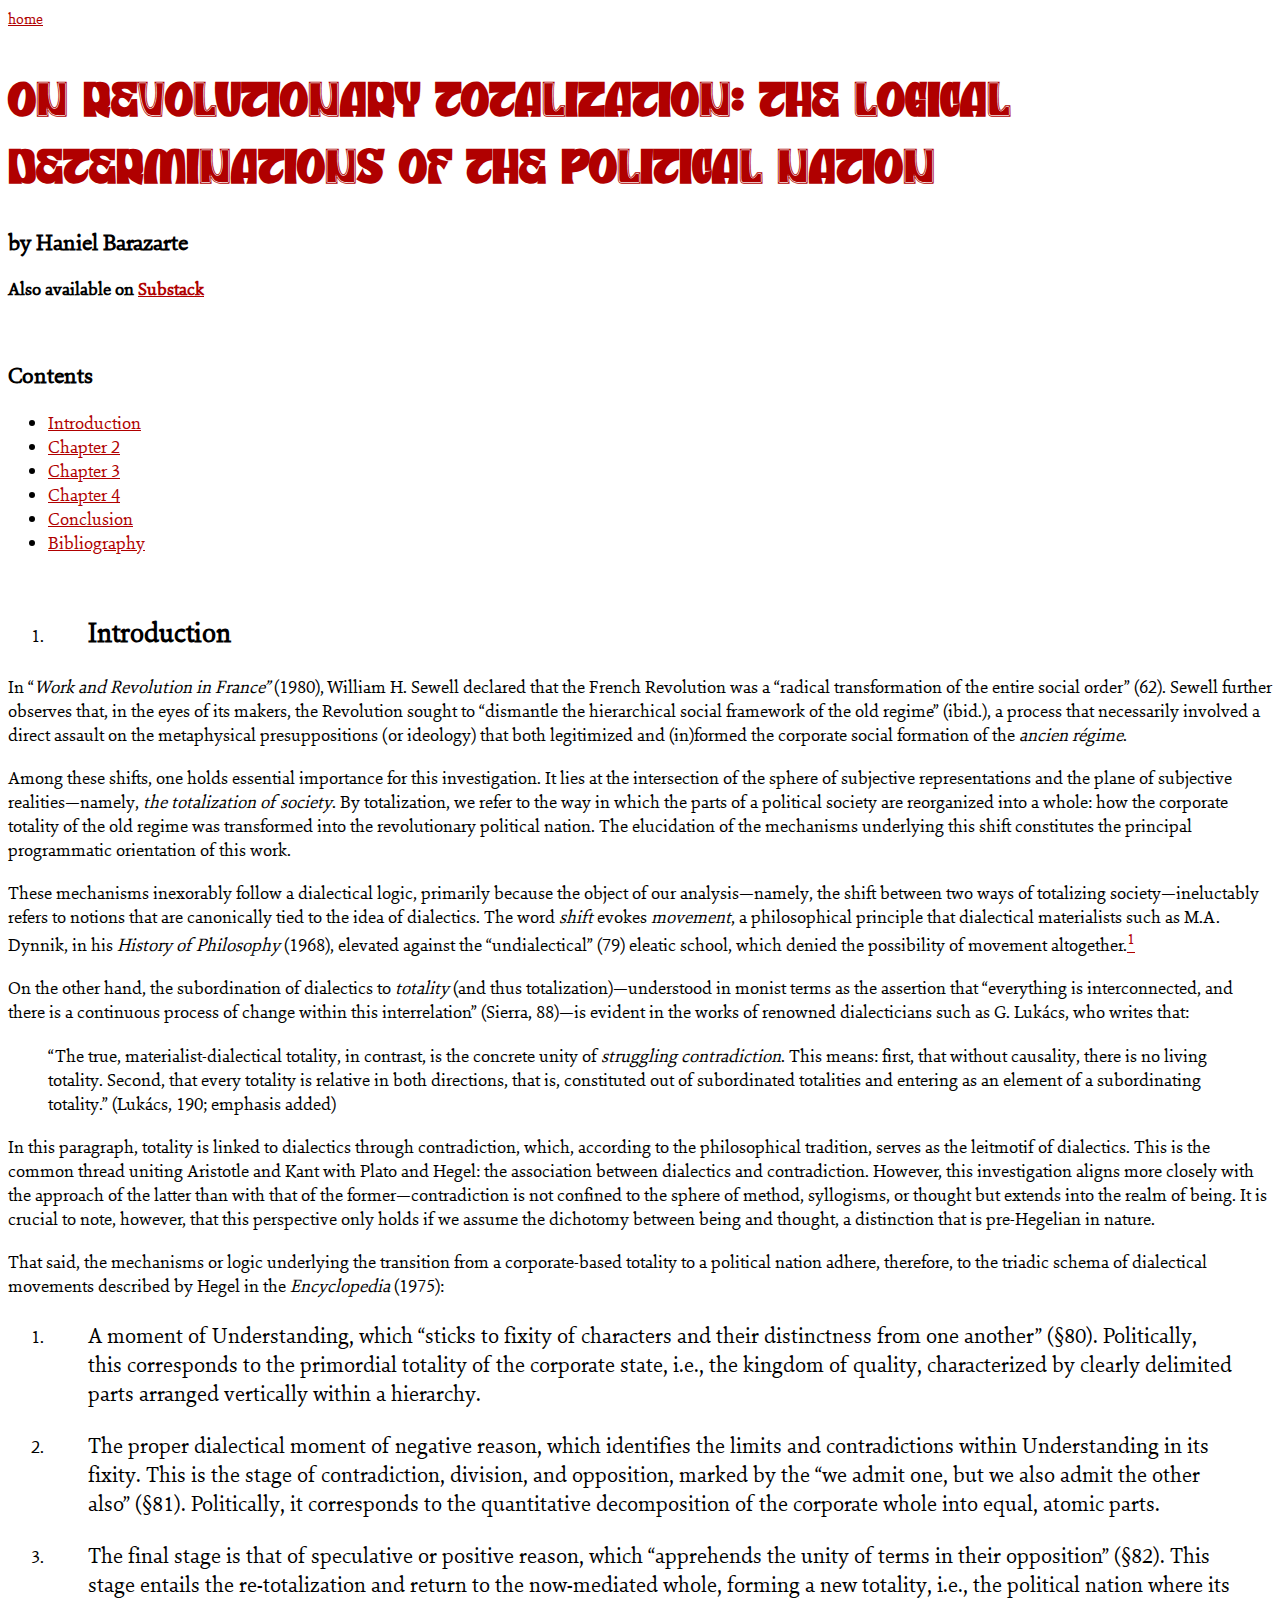
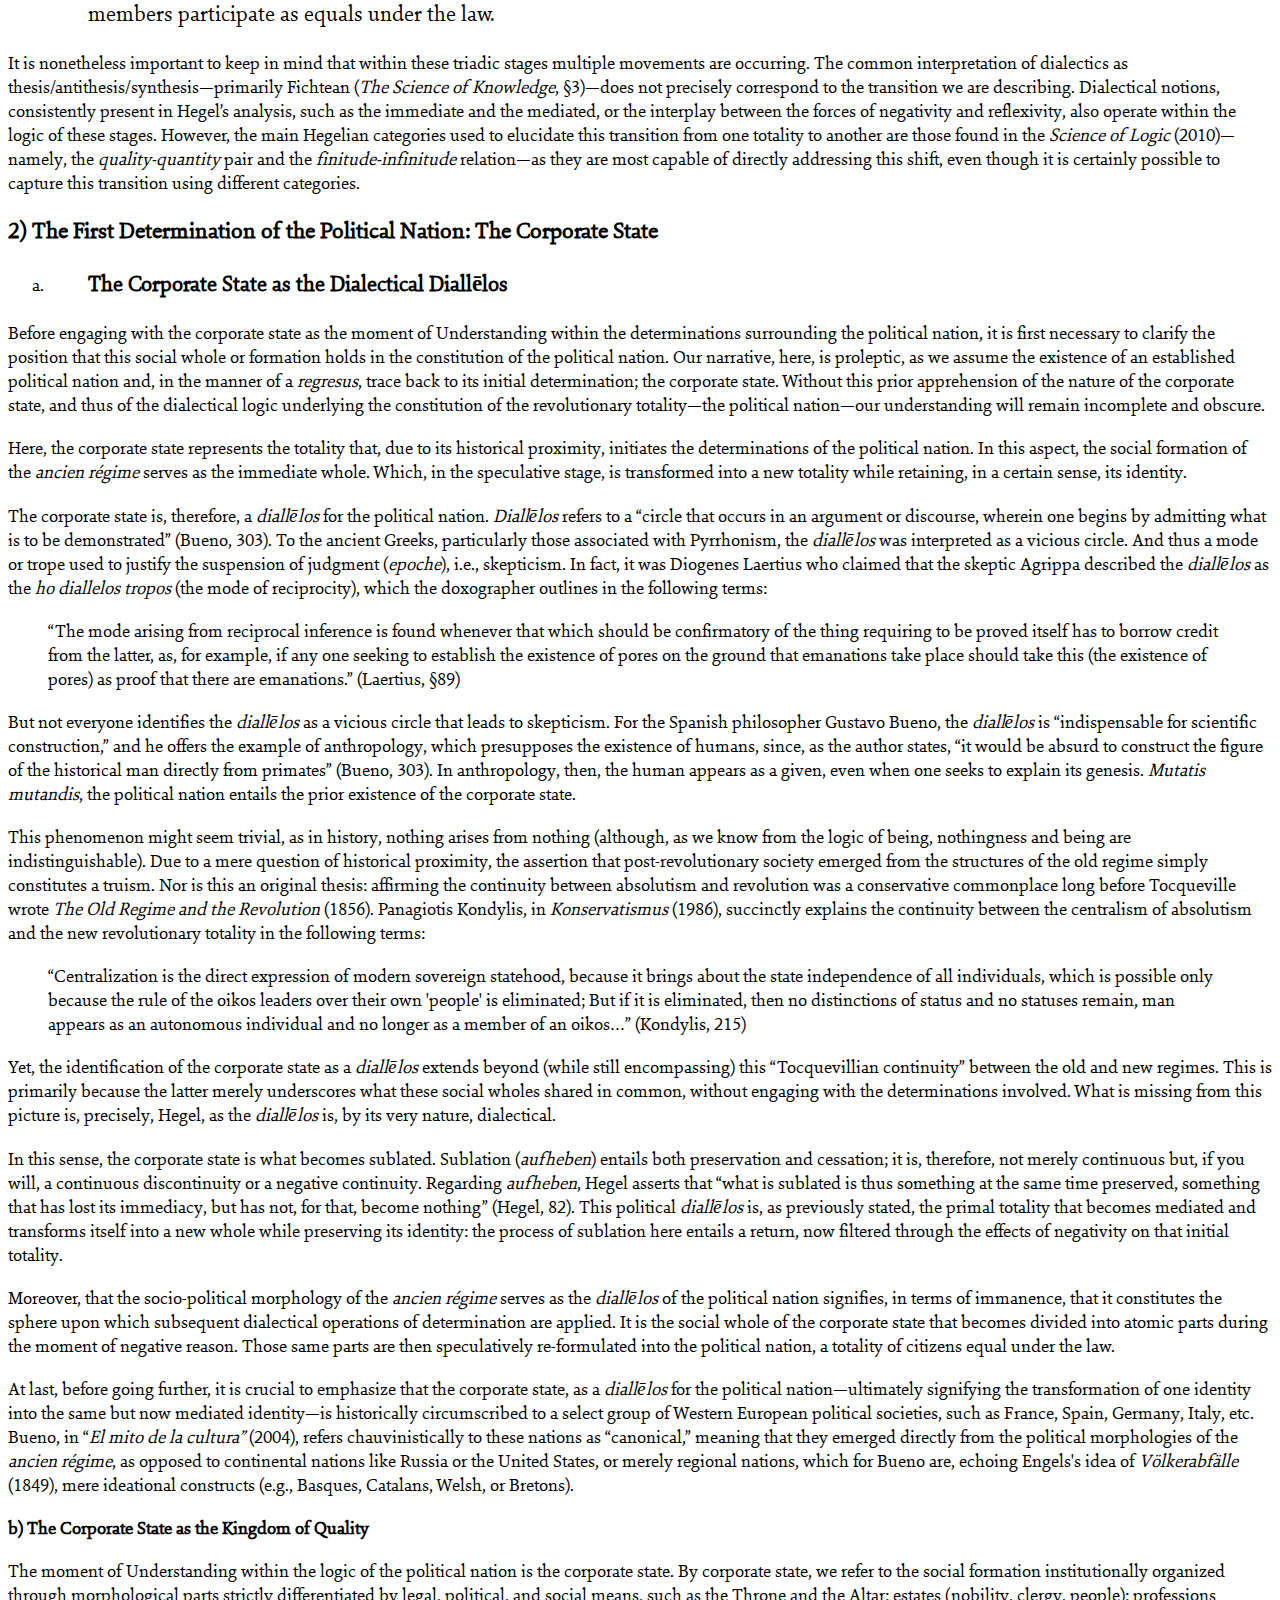
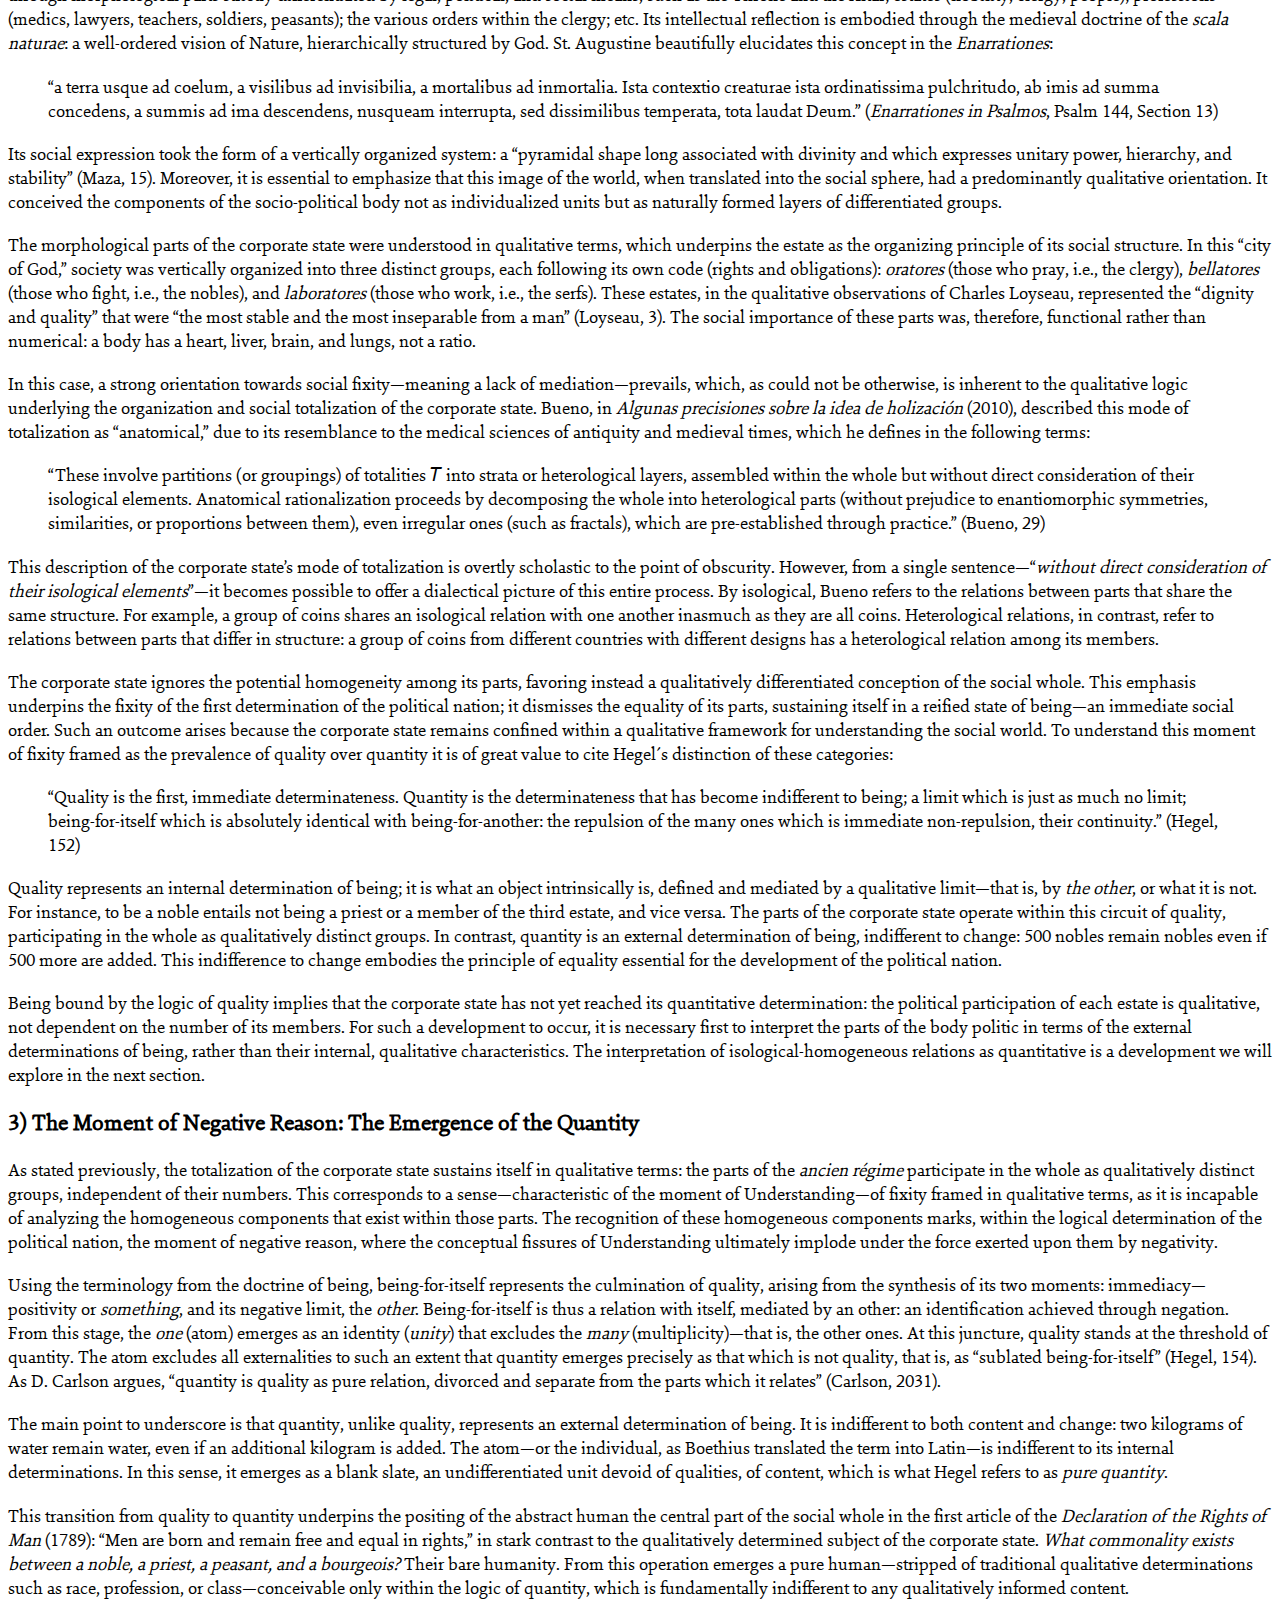
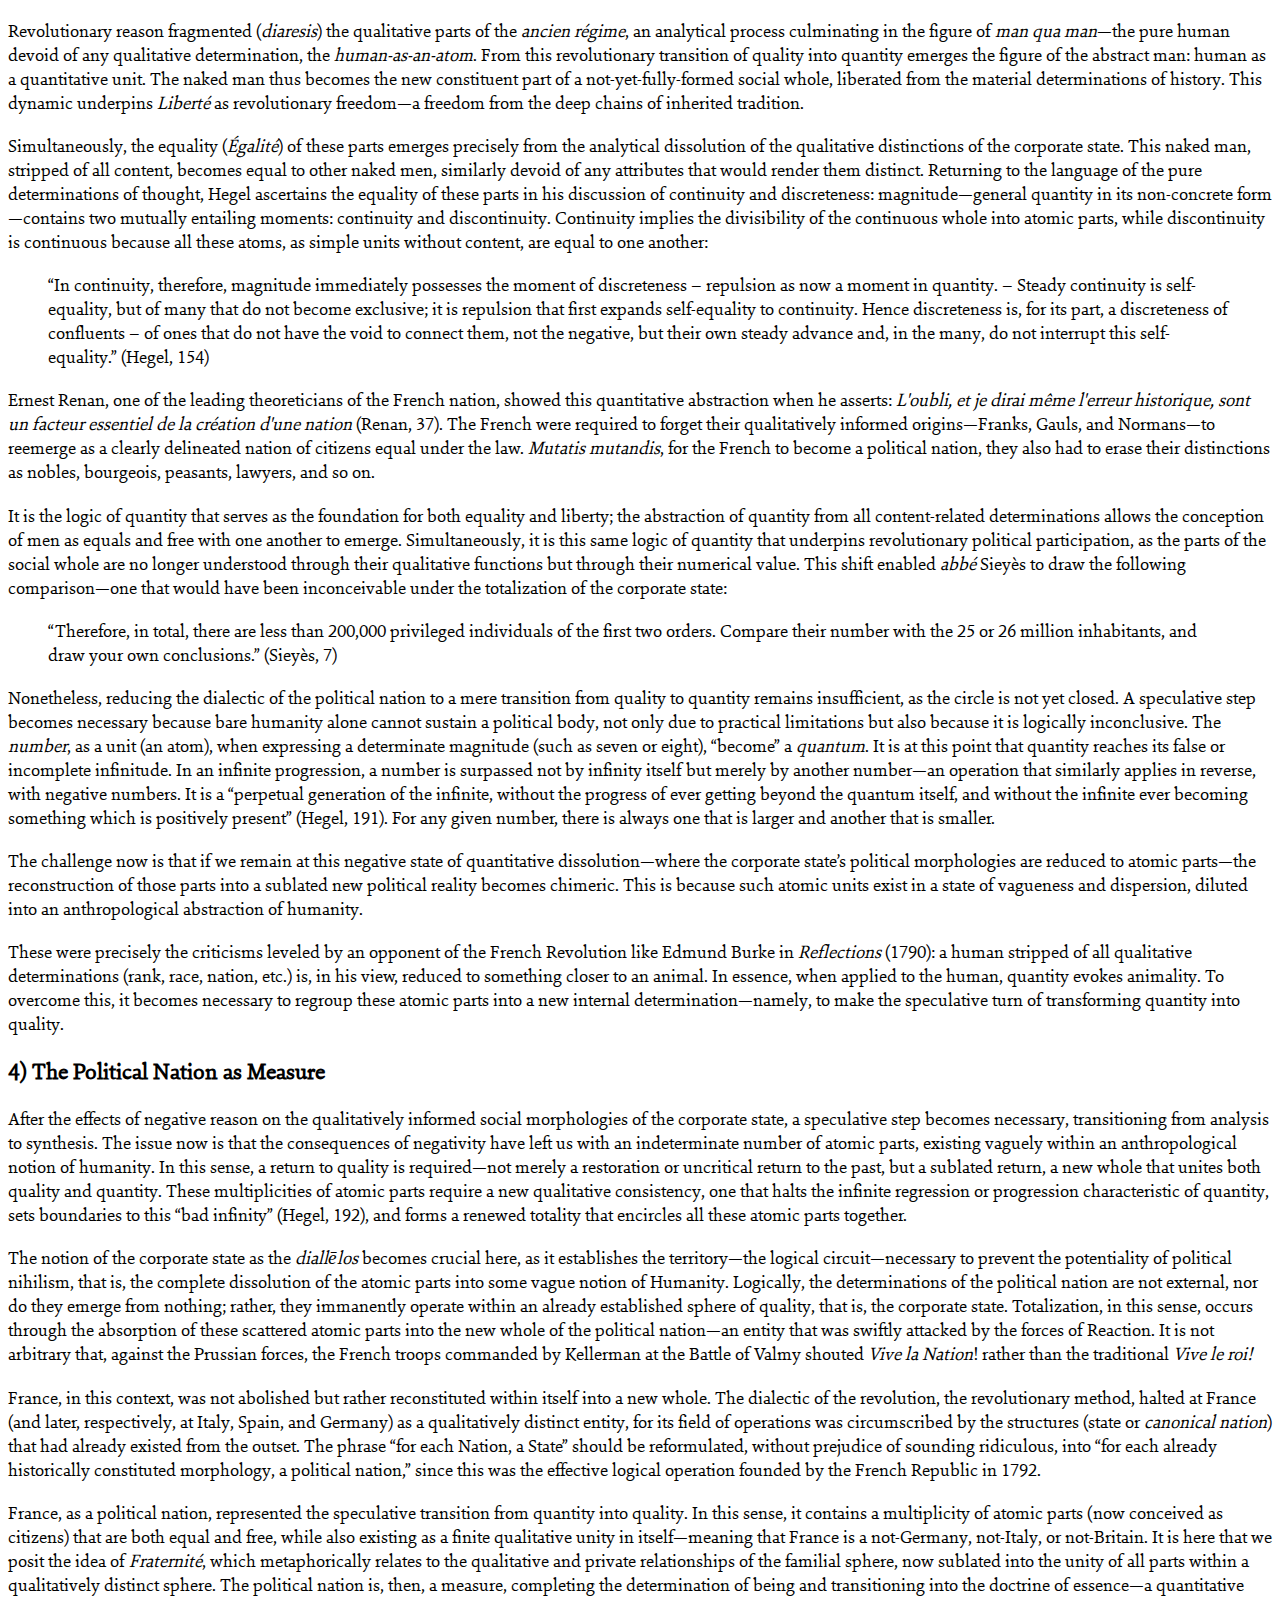
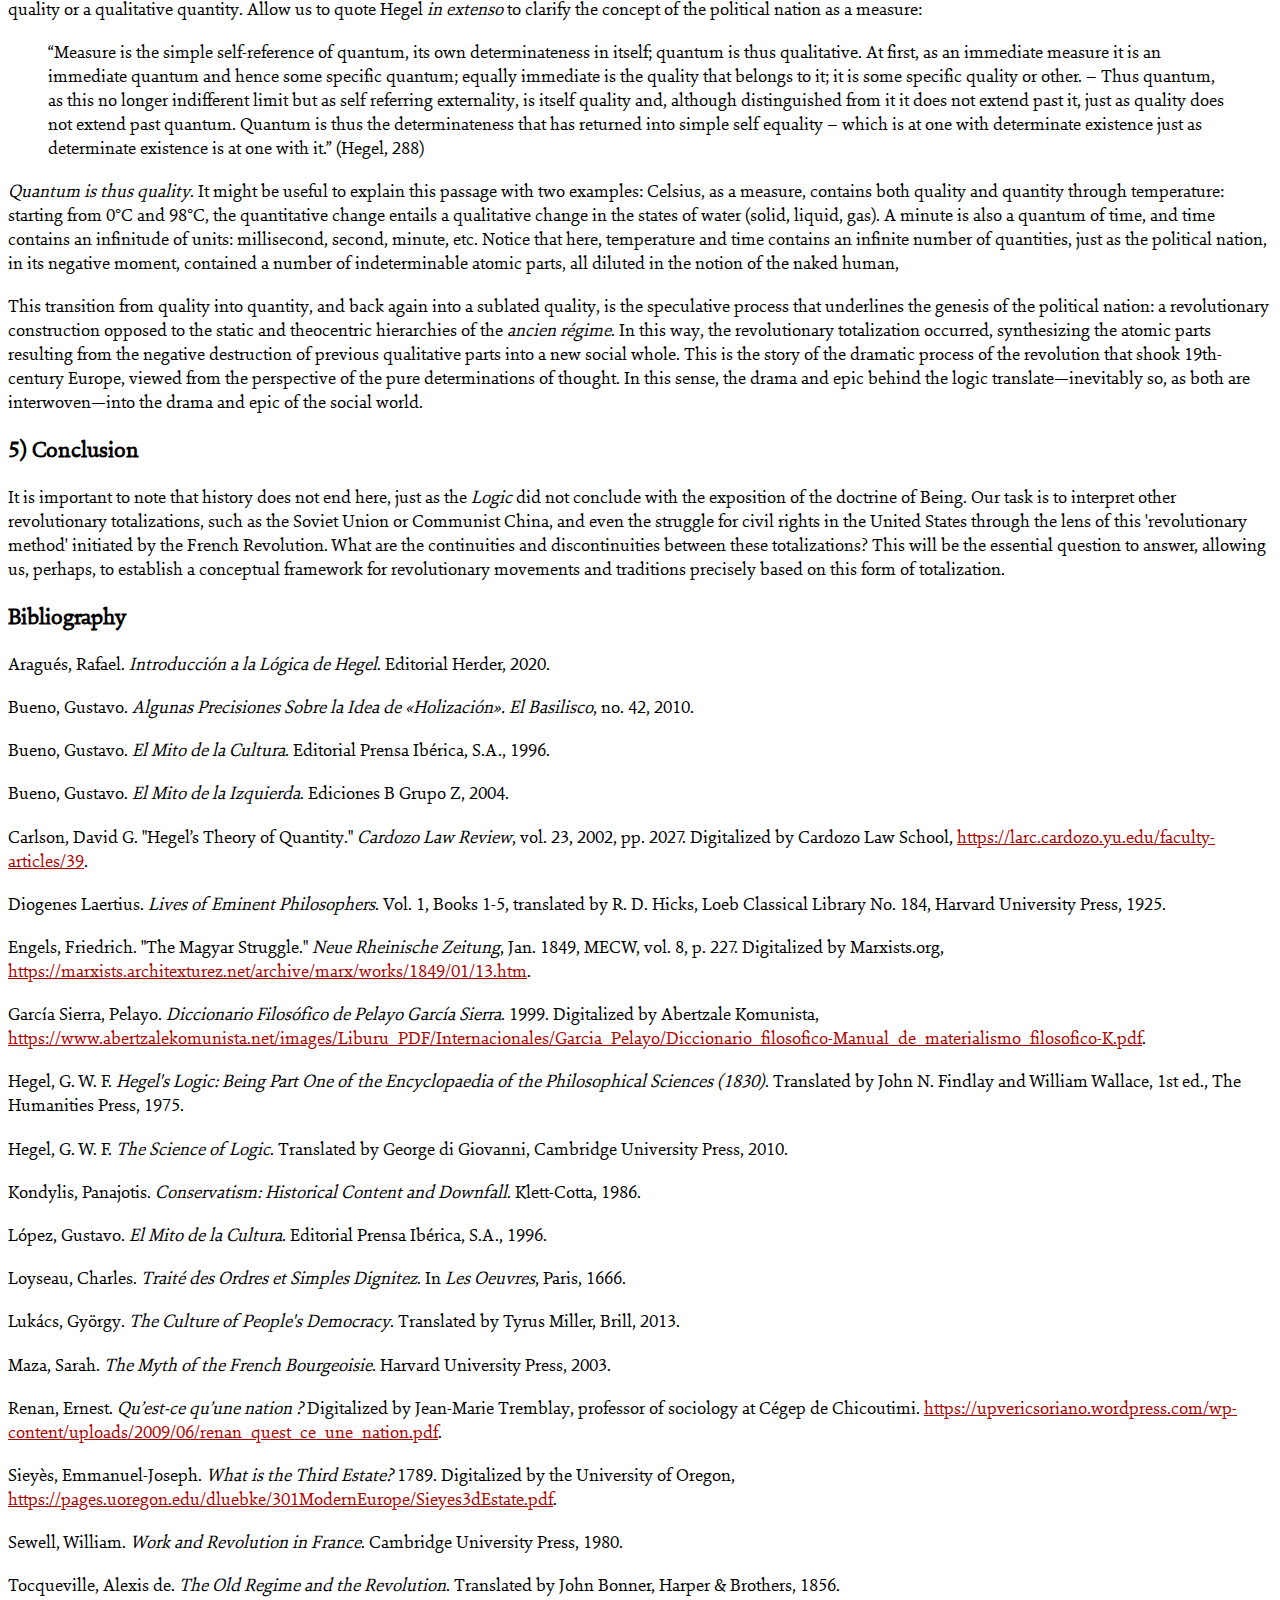
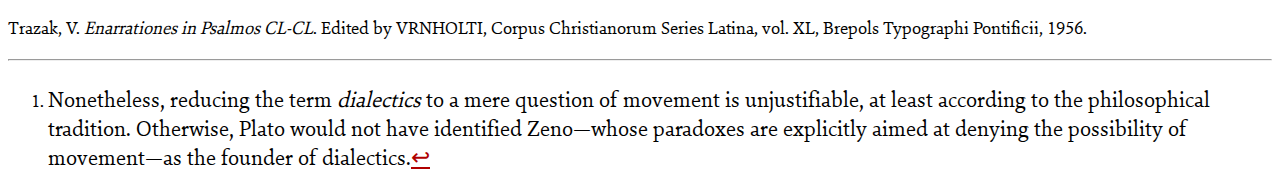
<file: student-essays/on-revolutionary-totalization-the-logical-determinations-of-the-political-nation.html>
<head>
    <meta charset="UTF-8">
    <meta name="description" content="The Bard Philosophy Club">
    <meta name="keywords" content="">
    <meta name="author" content="Henry Wandover & Haniel Barazarte">
    <meta name="viewport" content="width=device-width, initial-scale=1.0">
    <link rel="stylesheet" href="../static/style.css">
</head>

<body>
    <a href="../index.html">home</a>
    <h1>ON REVOLUTIONARY TOTALIZATION: THE LOGICAL DETERMINATIONS OF THE POLITICAL NATION</h1>
    <h2>by Haniel Barazarte</h2>
    <h3>Also available on <a href="https://hanielcel.substack.com/p/the-bourgeois-thought-form-and-the">Substack</a></h3>

    <footer></footer>
</body>

<br>

<h2 class="toc_title">Contents</h2>
<ul class="toc_list">
		<li><a href="#Introduction">Introduction</a>
		<li><a href="#Chapter2">Chapter 2</a>
		<li><a href="#Chapter3">Chapter 3</a>
		<li><a href="#Chapter4">Chapter 4</a>
		<li><a href="#Conclusion">Conclusion</a>
		<li><a href="#Bibliography">Bibliography</a>
</ul>

<br>

<ol type="1">
<li><blockquote>
<h2 id="Introduction"><strong>Introduction</strong></h2>
</blockquote></li>
</ol>
<p>In “<em>Work and Revolution in France”</em> (1980), William H. Sewell declared that the French Revolution was a “radical transformation of the entire social order” (62). Sewell further observes that, in the eyes of its makers, the Revolution sought to “dismantle the hierarchical social framework of the old regime” (ibid.), a process that necessarily involved a direct assault on the metaphysical presuppositions (or ideology) that both legitimized and (in)formed the corporate social formation of the <em>ancien régime</em>.</p>
<p>Among these shifts, one holds essential importance for this investigation. It lies at the intersection of the sphere of subjective representations and the plane of subjective realities—namely, <em>the totalization of society</em>. By totalization, we refer to the way in which the parts of a political society are reorganized into a whole: how the corporate totality of the old regime was transformed into the revolutionary political nation. The elucidation of the mechanisms underlying this shift constitutes the principal programmatic orientation of this work.</p>
<p>These mechanisms inexorably follow a dialectical logic, primarily because the object of our analysis—namely, the shift between two ways of totalizing society—ineluctably refers to notions that are canonically tied to the idea of dialectics. The word <em>shift</em> evokes <em>movement</em>, a philosophical principle that dialectical materialists such as M.A. Dynnik, in his <em>History of Philosophy</em> (1968), elevated against the “undialectical” (79) eleatic school, which denied the possibility of movement altogether.<a href="#fn1" class="footnote-ref" id="fnref1" role="doc-noteref"><sup>1</sup></a></p>
<p>On the other hand, the subordination of dialectics to <em>totality</em> (and thus totalization)—understood in monist terms as the assertion that “everything is interconnected, and there is a continuous process of change within this interrelation” (Sierra, 88)—is evident in the works of renowned dialecticians such as G. Lukács, who writes that:</p>
<blockquote>
<p>“The true, materialist-dialectical totality, in contrast, is the concrete unity of <em>struggling contradiction</em>. This means: first, that without causality, there is no living totality. Second, that every totality is relative in both directions, that is, constituted out of subordinated totalities and entering as an element of a subordinating totality.” (Lukács, 190; emphasis added)</p>
</blockquote>
<p>In this paragraph, totality is linked to dialectics through contradiction, which, according to the philosophical tradition, serves as the leitmotif of dialectics. This is the common thread uniting Aristotle and Kant with Plato and Hegel: the association between dialectics and contradiction. However, this investigation aligns more closely with the approach of the latter than with that of the former—contradiction is not confined to the sphere of method, syllogisms, or thought but extends into the realm of being. It is crucial to note, however, that this perspective only holds if we assume the dichotomy between being and thought, a distinction that is pre-Hegelian in nature.</p>
<p>That said, the mechanisms or logic underlying the transition from a corporate-based totality to a political nation adhere, therefore, to the triadic schema of dialectical movements described by Hegel in the <em>Encyclopedia</em> (1975):</p>
<ol type="1">
<li><blockquote>
<p>A moment of Understanding, which “sticks to fixity of characters and their distinctness from one another” (§80). Politically, this corresponds to the primordial totality of the corporate state, i.e., the kingdom of quality, characterized by clearly delimited parts arranged vertically within a hierarchy.</p>
</blockquote></li>
<li><blockquote>
<p>The proper dialectical moment of negative reason, which identifies the limits and contradictions within Understanding in its fixity. This is the stage of contradiction, division, and opposition, marked by the “we admit one, but we also admit the other also” (§81). Politically, it corresponds to the quantitative decomposition of the corporate whole into equal, atomic parts.</p>
</blockquote></li>
<li><blockquote>
<p>The final stage is that of speculative or positive reason, which “apprehends the unity of terms in their opposition” (§82). This stage entails the re-totalization and return to the now-mediated whole, forming a new totality, i.e., the political nation where its members participate as equals under the law.</p>
</blockquote></li>
</ol>
<p>It is nonetheless important to keep in mind that within these triadic stages multiple movements are occurring. The common interpretation of dialectics as thesis/antithesis/synthesis—primarily Fichtean (<em>The Science of Knowledge</em>, §3)—does not precisely correspond to the transition we are describing. Dialectical notions, consistently present in Hegel’s analysis, such as the immediate and the mediated, or the interplay between the forces of negativity and reflexivity, also operate within the logic of these stages. However, the main Hegelian categories used to elucidate this transition from one totality to another are those found in the <em>Science of Logic</em> (2010)—namely, the <em>quality-quantity</em> pair and the <em>finitude-infinitude</em> relation—as they are most capable of directly addressing this shift, even though it is certainly possible to capture this transition using different categories.</p>
<h2 id="Chapter2"><strong>2) The First Determination of the Political Nation: The Corporate State</strong></h2>
<ol type="a">
<li><blockquote>
<p><strong>The Corporate State as the Dialectical Diallēlos</strong></p>
</blockquote></li>
</ol>
<p>Before engaging with the corporate state as the moment of Understanding within the determinations surrounding the political nation, it is first necessary to clarify the position that this social whole or formation holds in the constitution of the political nation. Our narrative, here, is proleptic, as we assume the existence of an established political nation and, in the manner of a <em>regresus</em>, trace back to its initial determination; the corporate state. Without this prior apprehension of the nature of the corporate state, and thus of the dialectical logic underlying the constitution of the revolutionary totality—the political nation—our understanding will remain incomplete and obscure.</p>
<p>Here, the corporate state represents the totality that, due to its historical proximity, initiates the determinations of the political nation. In this aspect, the social formation of the <em>ancien régime</em> serves as the immediate whole. Which, in the speculative stage, is transformed into a new totality while retaining, in a certain sense, its identity.</p>
<p>The corporate state is, therefore, a <em>diallēlos</em> for the political nation. <em>Diallēlos</em> refers to a “circle that occurs in an argument or discourse, wherein one begins by admitting what is to be demonstrated” (Bueno, 303). To the ancient Greeks, particularly those associated with Pyrrhonism, the <em>diallēlos</em> was interpreted as a vicious circle. And thus a mode or trope used to justify the suspension of judgment (<em>epoche</em>), i.e., skepticism. In fact, it was Diogenes Laertius who claimed that the skeptic Agrippa described the <em>diallēlos</em> as the <em>ho diallelos tropos</em> (the mode of reciprocity), which the doxographer outlines in the following terms:</p>
<blockquote>
<p>“The mode arising from reciprocal inference is found whenever that which should be confirmatory of the thing requiring to be proved itself has to borrow credit from the latter, as, for example, if any one seeking to establish the existence of pores on the ground that emanations take place should take this (the existence of pores) as proof that there are emanations.” (Laertius, §89)</p>
</blockquote>
<p>But not everyone identifies the <em>diallēlos</em> as a vicious circle that leads to skepticism. For the Spanish philosopher Gustavo Bueno, the <em>diallēlos</em> is “indispensable for scientific construction,” and he offers the example of anthropology, which presupposes the existence of humans, since, as the author states, “it would be absurd to construct the figure of the historical man directly from primates” (Bueno, 303). In anthropology, then, the human appears as a given, even when one seeks to explain its genesis. <em>Mutatis mutandis</em>, the political nation entails the prior existence of the corporate state.</p>
<p>This phenomenon might seem trivial, as in history, nothing arises from nothing (although, as we know from the logic of being, nothingness and being are indistinguishable). Due to a mere question of historical proximity, the assertion that post-revolutionary society emerged from the structures of the old regime simply constitutes a truism. Nor is this an original thesis: affirming the continuity between absolutism and revolution was a conservative commonplace long before Tocqueville wrote <em>The Old Regime and the Revolution</em> (1856). Panagiotis Kondylis, in <em>Konservatismus</em> (1986), succinctly explains the continuity between the centralism of absolutism and the new revolutionary totality in the following terms:</p>
<blockquote>
<p>“Centralization is the direct expression of modern sovereign statehood, because it brings about the state independence of all individuals, which is possible only because the rule of the oikos leaders over their own 'people' is eliminated; But if it is eliminated, then no distinctions of status and no statuses remain, man appears as an autonomous individual and no longer as a member of an oikos…” (Kondylis, 215)</p>
</blockquote>
<p>Yet, the identification of the corporate state as a <em>diallēlos</em> extends beyond (while still encompassing) this “Tocquevillian continuity” between the old and new regimes. This is primarily because the latter merely underscores what these social wholes shared in common, without engaging with the determinations involved. What is missing from this picture is, precisely, Hegel, as the <em>diallēlos</em> is, by its very nature, dialectical.</p>
<p>In this sense, the corporate state is what becomes sublated. Sublation (<em>aufheben</em>) entails both preservation and cessation; it is, therefore, not merely continuous but, if you will, a continuous discontinuity or a negative continuity. Regarding <em>aufheben</em>, Hegel asserts that “what is sublated is thus something at the same time preserved, something that has lost its immediacy, but has not, for that, become nothing” (Hegel, 82). This political <em>diallēlos</em> is, as previously stated, the primal totality that becomes mediated and transforms itself into a new whole while preserving its identity: the process of sublation here entails a return, now filtered through the effects of negativity on that initial totality.</p>
<p>Moreover, that the socio-political morphology of the <em>ancien régime</em> serves as the <em>diallēlos</em> of the political nation signifies, in terms of immanence, that it constitutes the sphere upon which subsequent dialectical operations of determination are applied. It is the social whole of the corporate state that becomes divided into atomic parts during the moment of negative reason. Those same parts are then speculatively re-formulated into the political nation, a totality of citizens equal under the law.</p>
<p>At last, before going further, it is crucial to emphasize that the corporate state, as a <em>diallēlos</em> for the political nation—ultimately signifying the transformation of one identity into the same but now mediated identity—is historically circumscribed to a select group of Western European political societies, such as France, Spain, Germany, Italy, etc. Bueno, in “<em>El mito de la cultura”</em> (2004), refers chauvinistically to these nations as “canonical,” meaning that they emerged directly from the political morphologies of the <em>ancien régime</em>, as opposed to continental nations like Russia or the United States, or merely regional nations, which for Bueno are, echoing Engels's idea of <em>Völkerabfälle</em> (1849), mere ideational constructs (e.g., Basques, Catalans, Welsh, or Bretons).</p>
<p><strong>b) The Corporate State as the Kingdom of Quality</strong></p>
<p>The moment of Understanding within the logic of the political nation is the corporate state. By corporate state, we refer to the social formation institutionally organized through morphological parts strictly differentiated by legal, political, and social means, such as the Throne and the Altar; estates (nobility, clergy, people); professions (medics, lawyers, teachers, soldiers, peasants); the various orders within the clergy; etc. Its intellectual reflection is embodied through the medieval doctrine of the <em>scala naturae</em>: a well-ordered vision of Nature, hierarchically structured by God. St. Augustine beautifully elucidates this concept in the <em>Enarrationes</em>:</p>
<blockquote>
<p>“a terra usque ad coelum, a visilibus ad invisibilia, a mortalibus ad inmortalia. Ista contextio creaturae ista ordinatissima pulchritudo, ab imis ad summa concedens, a summis ad ima descendens, nusqueam interrupta, sed dissimilibus temperata, tota laudat Deum.” (<em>Enarrationes in Psalmos</em>, Psalm 144, Section 13)</p>
</blockquote>
<p>Its social expression took the form of a vertically organized system: a “pyramidal shape long associated with divinity and which expresses unitary power, hierarchy, and stability” (Maza, 15). Moreover, it is essential to emphasize that this image of the world, when translated into the social sphere, had a predominantly qualitative orientation. It conceived the components of the socio-political body not as individualized units but as naturally formed layers of differentiated groups.</p>
<p>The morphological parts of the corporate state were understood in qualitative terms, which underpins the estate as the organizing principle of its social structure. In this “city of God,” society was vertically organized into three distinct groups, each following its own code (rights and obligations): <em>oratores</em> (those who pray, i.e., the clergy), <em>bellatores</em> (those who fight, i.e., the nobles), and <em>laboratores</em> (those who work, i.e., the serfs). These estates, in the qualitative observations of Charles Loyseau, represented the “dignity and quality” that were “the most stable and the most inseparable from a man” (Loyseau, 3). The social importance of these parts was, therefore, functional rather than numerical: a body has a heart, liver, brain, and lungs, not a ratio.</p>
<p>In this case, a strong orientation towards social fixity—meaning a lack of mediation—prevails, which, as could not be otherwise, is inherent to the qualitative logic underlying the organization and social totalization of the corporate state. Bueno, in <em>Algunas precisiones sobre la idea de holización</em> (2010), described this mode of totalization as “anatomical,” due to its resemblance to the medical sciences of antiquity and medieval times, which he defines in the following terms:</p>
<blockquote>
<p>“These involve partitions (or groupings) of totalities 𝑇 into strata or heterological layers, assembled within the whole but without direct consideration of their isological elements. Anatomical rationalization proceeds by decomposing the whole into heterological parts (without prejudice to enantiomorphic symmetries, similarities, or proportions between them), even irregular ones (such as fractals), which are pre-established through practice.” (Bueno, 29)</p>
</blockquote>
<p>This description of the corporate state’s mode of totalization is overtly scholastic to the point of obscurity. However, from a single sentence—“<em>without direct consideration of their isological elements</em>”—it becomes possible to offer a dialectical picture of this entire process. By isological, Bueno refers to the relations between parts that share the same structure. For example, a group of coins shares an isological relation with one another inasmuch as they are all coins. Heterological relations, in contrast, refer to relations between parts that differ in structure: a group of coins from different countries with different designs has a heterological relation among its members.</p>
<p>The corporate state ignores the potential homogeneity among its parts, favoring instead a qualitatively differentiated conception of the social whole. This emphasis underpins the fixity of the first determination of the political nation; it dismisses the equality of its parts, sustaining itself in a reified state of being—an immediate social order. Such an outcome arises because the corporate state remains confined within a qualitative framework for understanding the social world. To understand this moment of fixity framed as the prevalence of quality over quantity it is of great value to cite Hegel´s distinction of these categories:</p>
<blockquote>
<p>“Quality is the first, immediate determinateness. Quantity is the determinateness that has become indifferent to being; a limit which is just as much no limit; being-for-itself which is absolutely identical with being-for-another: the repulsion of the many ones which is immediate non-repulsion, their continuity.” (Hegel, 152)</p>
</blockquote>
<p>Quality represents an internal determination of being; it is what an object intrinsically is, defined and mediated by a qualitative limit—that is, by <em>the other</em>, or what it is not. For instance, to be a noble entails not being a priest or a member of the third estate, and vice versa. The parts of the corporate state operate within this circuit of quality, participating in the whole as qualitatively distinct groups. In contrast, quantity is an external determination of being, indifferent to change: 500 nobles remain nobles even if 500 more are added. This indifference to change embodies the principle of equality essential for the development of the political nation.</p>
<p>Being bound by the logic of quality implies that the corporate state has not yet reached its quantitative determination: the political participation of each estate is qualitative, not dependent on the number of its members. For such a development to occur, it is necessary first to interpret the parts of the body politic in terms of the external determinations of being, rather than their internal, qualitative characteristics. The interpretation of isological-homogeneous relations as quantitative is a development we will explore in the next section.</p>
<h2 id="Chapter3"><strong>3) The Moment of Negative Reason: The Emergence of the Quantity</strong></h2>
<p>As stated previously, the totalization of the corporate state sustains itself in qualitative terms: the parts of the <em>ancien régime</em> participate in the whole as qualitatively distinct groups, independent of their numbers. This corresponds to a sense—characteristic of the moment of Understanding—of fixity framed in qualitative terms, as it is incapable of analyzing the homogeneous components that exist within those parts. The recognition of these homogeneous components marks, within the logical determination of the political nation, the moment of negative reason, where the conceptual fissures of Understanding ultimately implode under the force exerted upon them by negativity.</p>
<p>Using the terminology from the doctrine of being, being-for-itself represents the culmination of quality, arising from the synthesis of its two moments: immediacy—positivity or <em>something</em>, and its negative limit, the <em>other</em>. Being-for-itself is thus a relation with itself, mediated by an other: an identification achieved through negation. From this stage, the <em>one</em> (atom) emerges as an identity (<em>unity</em>) that excludes the <em>many</em> (multiplicity)—that is, the other ones. At this juncture, quality stands at the threshold of quantity. The atom excludes all externalities to such an extent that quantity emerges precisely as that which is not quality, that is, as “sublated being-for-itself” (Hegel, 154). As D. Carlson argues, “quantity is quality as pure relation, divorced and separate from the parts which it relates” (Carlson, 2031).</p>
<p>The main point to underscore is that quantity, unlike quality, represents an external determination of being. It is indifferent to both content and change: two kilograms of water remain water, even if an additional kilogram is added. The atom—or the individual, as Boethius translated the term into Latin—is indifferent to its internal determinations. In this sense, it emerges as a blank slate, an undifferentiated unit devoid of qualities, of content, which is what Hegel refers to as <em>pure quantity</em>.</p>
<p>This transition from quality to quantity underpins the positing of the abstract human the central part of the social whole in the first article of the <em>Declaration of the Rights of Man</em> (1789): “Men are born and remain free and equal in rights,” in stark contrast to the qualitatively determined subject of the corporate state. <em>What commonality exists between a noble, a priest, a peasant, and a bourgeois?</em> Their bare humanity. From this operation emerges a pure human—stripped of traditional qualitative determinations such as race, profession, or class—conceivable only within the logic of quantity, which is fundamentally indifferent to any qualitatively informed content.</p>
<p>Revolutionary reason fragmented (<em>diaresis</em>) the qualitative parts of the <em>ancien régime</em>, an analytical process culminating in the figure of <em>man qua man</em>—the pure human devoid of any qualitative determination, the <em>human-as-an-atom</em>. From this revolutionary transition of quality into quantity emerges the figure of the abstract man: human as a quantitative unit. The naked man thus becomes the new constituent part of a not-yet-fully-formed social whole, liberated from the material determinations of history. This dynamic underpins <em>Liberté</em> as revolutionary freedom—a freedom from the deep chains of inherited tradition.</p>
<p>Simultaneously, the equality (<em>Égalité</em>) of these parts emerges precisely from the analytical dissolution of the qualitative distinctions of the corporate state. This naked man, stripped of all content, becomes equal to other naked men, similarly devoid of any attributes that would render them distinct. Returning to the language of the pure determinations of thought, Hegel ascertains the equality of these parts in his discussion of continuity and discreteness: magnitude—general quantity in its non-concrete form—contains two mutually entailing moments: continuity and discontinuity. Continuity implies the divisibility of the continuous whole into atomic parts, while discontinuity is continuous because all these atoms, as simple units without content, are equal to one another:</p>
<blockquote>
<p>“In continuity, therefore, magnitude immediately possesses the moment of discreteness – repulsion as now a moment in quantity. – Steady continuity is self-equality, but of many that do not become exclusive; it is repulsion that first expands self-equality to continuity. Hence discreteness is, for its part, a discreteness of confluents – of ones that do not have the void to connect them, not the negative, but their own steady advance and, in the many, do not interrupt this self-equality.” (Hegel, 154)</p>
</blockquote>
<p>Ernest Renan, one of the leading theoreticians of the French nation, showed this quantitative abstraction when he asserts: <em>L'oubli, et je dirai même l'erreur historique, sont un facteur essentiel de la création d'une nation</em> (Renan, 37). The French were required to forget their qualitatively informed origins—Franks, Gauls, and Normans—to reemerge as a clearly delineated nation of citizens equal under the law. <em>Mutatis mutandis</em>, for the French to become a political nation, they also had to erase their distinctions as nobles, bourgeois, peasants, lawyers, and so on.</p>
<p>It is the logic of quantity that serves as the foundation for both equality and liberty; the abstraction of quantity from all content-related determinations allows the conception of men as equals and free with one another to emerge. Simultaneously, it is this same logic of quantity that underpins revolutionary political participation, as the parts of the social whole are no longer understood through their qualitative functions but through their numerical value. This shift enabled <em>abbé</em> Sieyès to draw the following comparison—one that would have been inconceivable under the totalization of the corporate state:</p>
<blockquote>
<p>“Therefore, in total, there are less than 200,000 privileged individuals of the first two orders. Compare their number with the 25 or 26 million inhabitants, and draw your own conclusions.” (Sieyès, 7)</p>
</blockquote>
<p>Nonetheless, reducing the dialectic of the political nation to a mere transition from quality to quantity remains insufficient, as the circle is not yet closed. A speculative step becomes necessary because bare humanity alone cannot sustain a political body, not only due to practical limitations but also because it is logically inconclusive. The <em>number</em>, as a unit (an atom), when expressing a determinate magnitude (such as seven or eight), “become” a <em>quantum</em>. It is at this point that quantity reaches its false or incomplete infinitude. In an infinite progression, a number is surpassed not by infinity itself but merely by another number—an operation that similarly applies in reverse, with negative numbers. It is a “perpetual generation of the infinite, without the progress of ever getting beyond the quantum itself, and without the infinite ever becoming something which is positively present” (Hegel, 191). For any given number, there is always one that is larger and another that is smaller.</p>
<p>The challenge now is that if we remain at this negative state of quantitative dissolution—where the corporate state’s political morphologies are reduced to atomic parts—the reconstruction of those parts into a sublated new political reality becomes chimeric. This is because such atomic units exist in a state of vagueness and dispersion, diluted into an anthropological abstraction of humanity.</p>
<p>These were precisely the criticisms leveled by an opponent of the French Revolution like Edmund Burke in <em>Reflections</em> (1790): a human stripped of all qualitative determinations (rank, race, nation, etc.) is, in his view, reduced to something closer to an animal. In essence, when applied to the human, quantity evokes animality. To overcome this, it becomes necessary to regroup these atomic parts into a new internal determination—namely, to make the speculative turn of transforming quantity into quality.</p>
<h2 id="Chapter4"><strong>4) The Political Nation as Measure</strong></h2>
<p>After the effects of negative reason on the qualitatively informed social morphologies of the corporate state, a speculative step becomes necessary, transitioning from analysis to synthesis. The issue now is that the consequences of negativity have left us with an indeterminate number of atomic parts, existing vaguely within an anthropological notion of humanity. In this sense, a return to quality is required—not merely a restoration or uncritical return to the past, but a sublated return, a new whole that unites both quality and quantity. These multiplicities of atomic parts require a new qualitative consistency, one that halts the infinite regression or progression characteristic of quantity, sets boundaries to this “bad infinity” (Hegel, 192), and forms a renewed totality that encircles all these atomic parts together.</p>
<p>The notion of the corporate state as the <em>diallēlos</em> becomes crucial here, as it establishes the territory—the logical circuit—necessary to prevent the potentiality of political nihilism, that is, the complete dissolution of the atomic parts into some vague notion of Humanity. Logically, the determinations of the political nation are not external, nor do they emerge from nothing; rather, they immanently operate within an already established sphere of quality, that is, the corporate state. Totalization, in this sense, occurs through the absorption of these scattered atomic parts into the new whole of the political nation—an entity that was swiftly attacked by the forces of Reaction. It is not arbitrary that, against the Prussian forces, the French troops commanded by Kellerman at the Battle of Valmy shouted <em>Vive la Nation</em>! rather than the traditional <em>Vive le roi!</em></p>
<p>France, in this context, was not abolished but rather reconstituted within itself into a new whole. The dialectic of the revolution, the revolutionary method, halted at France (and later, respectively, at Italy, Spain, and Germany) as a qualitatively distinct entity, for its field of operations was circumscribed by the structures (state or <em>canonical nation</em>) that had already existed from the outset. The phrase “for each Nation, a State” should be reformulated, without prejudice of sounding ridiculous, into “for each already historically constituted morphology, a political nation,” since this was the effective logical operation founded by the French Republic in 1792.</p>
<p>France, as a political nation, represented the speculative transition from quantity into quality. In this sense, it contains a multiplicity of atomic parts (now conceived as citizens) that are both equal and free, while also existing as a finite qualitative unity in itself—meaning that France is a not-Germany, not-Italy, or not-Britain. It is here that we posit the idea of <em>Fraternité</em>, which metaphorically relates to the qualitative and private relationships of the familial sphere, now sublated into the unity of all parts within a qualitatively distinct sphere. The political nation is, then, a measure, completing the determination of being and transitioning into the doctrine of essence—a quantitative quality or a qualitative quantity. Allow us to quote Hegel <em>in extenso</em> to clarify the concept of the political nation as a measure:</p>
<blockquote>
<p>“Measure is the simple self-reference of quantum, its own determinateness in itself; quantum is thus qualitative. At first, as an immediate measure it is an immediate quantum and hence some specific quantum; equally immediate is the quality that belongs to it; it is some specific quality or other. – Thus quantum, as this no longer indifferent limit but as self referring externality, is itself quality and, although distinguished from it it does not extend past it, just as quality does not extend past quantum. Quantum is thus the determinateness that has returned into simple self equality – which is at one with determinate existence just as determinate existence is at one with it.” (Hegel, 288)</p>
</blockquote>
<p><em>Quantum is thus quality</em>. It might be useful to explain this passage with two examples: Celsius, as a measure, contains both quality and quantity through temperature: starting from 0°C and 98°C, the quantitative change entails a qualitative change in the states of water (solid, liquid, gas). A minute is also a quantum of time, and time contains an infinitude of units: millisecond, second, minute, etc. Notice that here, temperature and time contains an infinite number of quantities, just as the political nation, in its negative moment, contained a number of indeterminable atomic parts, all diluted in the notion of the naked human,</p>
<p>This transition from quality into quantity, and back again into a sublated quality, is the speculative process that underlines the genesis of the political nation: a revolutionary construction opposed to the static and theocentric hierarchies of the <em>ancien régime</em>. In this way, the revolutionary totalization occurred, synthesizing the atomic parts resulting from the negative destruction of previous qualitative parts into a new social whole. This is the story of the dramatic process of the revolution that shook 19th-century Europe, viewed from the perspective of the pure determinations of thought. In this sense, the drama and epic behind the logic translate—inevitably so, as both are interwoven—into the drama and epic of the social world.</p>
<h2 id="Conclusion"><strong>5) Conclusion</strong></h2>
<p>It is important to note that history does not end here, just as the <em>Logic</em> did not conclude with the exposition of the doctrine of Being. Our task is to interpret other revolutionary totalizations, such as the Soviet Union or Communist China, and even the struggle for civil rights in the United States through the lens of this 'revolutionary method' initiated by the French Revolution. What are the continuities and discontinuities between these totalizations? This will be the essential question to answer, allowing us, perhaps, to establish a conceptual framework for revolutionary movements and traditions precisely based on this form of totalization.</p>
<h2 id="Bibliography"><strong>Bibliography</strong></h2>
<p>Aragués, Rafael. <em>Introducción a la Lógica de Hegel</em>. Editorial Herder, 2020.</p>
<p>Bueno, Gustavo. <em>Algunas Precisiones Sobre la Idea de «Holización».</em> <em>El Basilisco</em>, no. 42, 2010.</p>
<p>Bueno, Gustavo. <em>El Mito de la Cultura</em>. Editorial Prensa Ibérica, S.A., 1996.</p>
<p>Bueno, Gustavo. <em>El Mito de la Izquierda</em>. Ediciones B Grupo Z, 2004.</p>
<p>Carlson, David G. "Hegel’s Theory of Quantity." <em>Cardozo Law Review</em>, vol. 23, 2002, pp. 2027. Digitalized by Cardozo Law School, <a href="https://larc.cardozo.yu.edu/faculty-articles/39"><span class="underline">https://larc.cardozo.yu.edu/faculty-articles/39</span></a>.</p>
<p>Diogenes Laertius. <em>Lives of Eminent Philosophers</em>. Vol. 1, Books 1-5, translated by R. D. Hicks, Loeb Classical Library No. 184, Harvard University Press, 1925.</p>
<p>Engels, Friedrich. "The Magyar Struggle." <em>Neue Rheinische Zeitung</em>, Jan. 1849, MECW, vol. 8, p. 227. Digitalized by Marxists.org, <a href="https://marxists.architexturez.net/archive/marx/works/1849/01/13.htm"><span class="underline">https://marxists.architexturez.net/archive/marx/works/1849/01/13.htm</span></a>.</p>
<p>García Sierra, Pelayo. <em>Diccionario Filosófico de Pelayo García Sierra</em>. 1999. Digitalized by Abertzale Komunista, <a href="https://www.abertzalekomunista.net/images/Liburu_PDF/Internacionales/Garcia_Pelayo/Diccionario_filosofico-Manual_de_materialismo_filosofico-K.pdf"><span class="underline">https://www.abertzalekomunista.net/images/Liburu_PDF/Internacionales/Garcia_Pelayo/Diccionario_filosofico-Manual_de_materialismo_filosofico-K.pdf</span></a>.</p>
<p>Hegel, G. W. F. <em>Hegel's Logic: Being Part One of the Encyclopaedia of the Philosophical Sciences (1830)</em>. Translated by John N. Findlay and William Wallace, 1st ed., The Humanities Press, 1975.</p>
<p>Hegel, G. W. F. <em>The Science of Logic</em>. Translated by George di Giovanni, Cambridge University Press, 2010.</p>
<p>Kondylis, Panajotis. <em>Conservatism: Historical Content and Downfall</em>. Klett-Cotta, 1986.</p>
<p>López, Gustavo. <em>El Mito de la Cultura</em>. Editorial Prensa Ibérica, S.A., 1996.</p>
<p>Loyseau, Charles. <em>Traité des Ordres et Simples Dignitez</em>. In <em>Les Oeuvres</em>, Paris, 1666.</p>
<p>Lukács, György. <em>The Culture of People's Democracy</em>. Translated by Tyrus Miller, Brill, 2013.</p>
<p>Maza, Sarah. <em>The Myth of the French Bourgeoisie</em>. Harvard University Press, 2003.</p>
<p>Renan, Ernest. <em>Qu’est-ce qu’une nation ?</em> Digitalized by Jean-Marie Tremblay, professor of sociology at Cégep de Chicoutimi. <a href="https://upvericsoriano.wordpress.com/wp-content/uploads/2009/06/renan_quest_ce_une_nation.pdf"><span class="underline">https://upvericsoriano.wordpress.com/wp-content/uploads/2009/06/renan_quest_ce_une_nation.pdf</span></a>.</p>
<p>Sieyès, Emmanuel-Joseph. <em>What is the Third Estate?</em> 1789. Digitalized by the University of Oregon, <a href="https://pages.uoregon.edu/dluebke/301ModernEurope/Sieyes3dEstate.pdf"><span class="underline">https://pages.uoregon.edu/dluebke/301ModernEurope/Sieyes3dEstate.pdf</span></a>.</p>
<p>Sewell, William. <em>Work and Revolution in France</em>. Cambridge University Press, 1980.</p>
<p>Tocqueville, Alexis de. <em>The Old Regime and the Revolution</em>. Translated by John Bonner, Harper &amp; Brothers, 1856.</p>
<p>Trazak, V. <em>Enarrationes in Psalmos CL-CL</em>. Edited by VRNHOLTI, Corpus Christianorum Series Latina, vol. XL, Brepols Typographi Pontificii, 1956.</p>
<section class="footnotes" role="doc-endnotes">
<hr />
<ol>
<li id="fn1" role="doc-endnote"><p>Nonetheless, reducing the term <em>dialectics</em> to a mere question of movement is unjustifiable, at least according to the philosophical tradition. Otherwise, Plato would not have identified Zeno—whose paradoxes are explicitly aimed at denying the possibility of movement—as the founder of dialectics.<a href="#fnref1" class="footnote-back" role="doc-backlink">↩︎</a></p></li>
</ol>
</section>
</file>
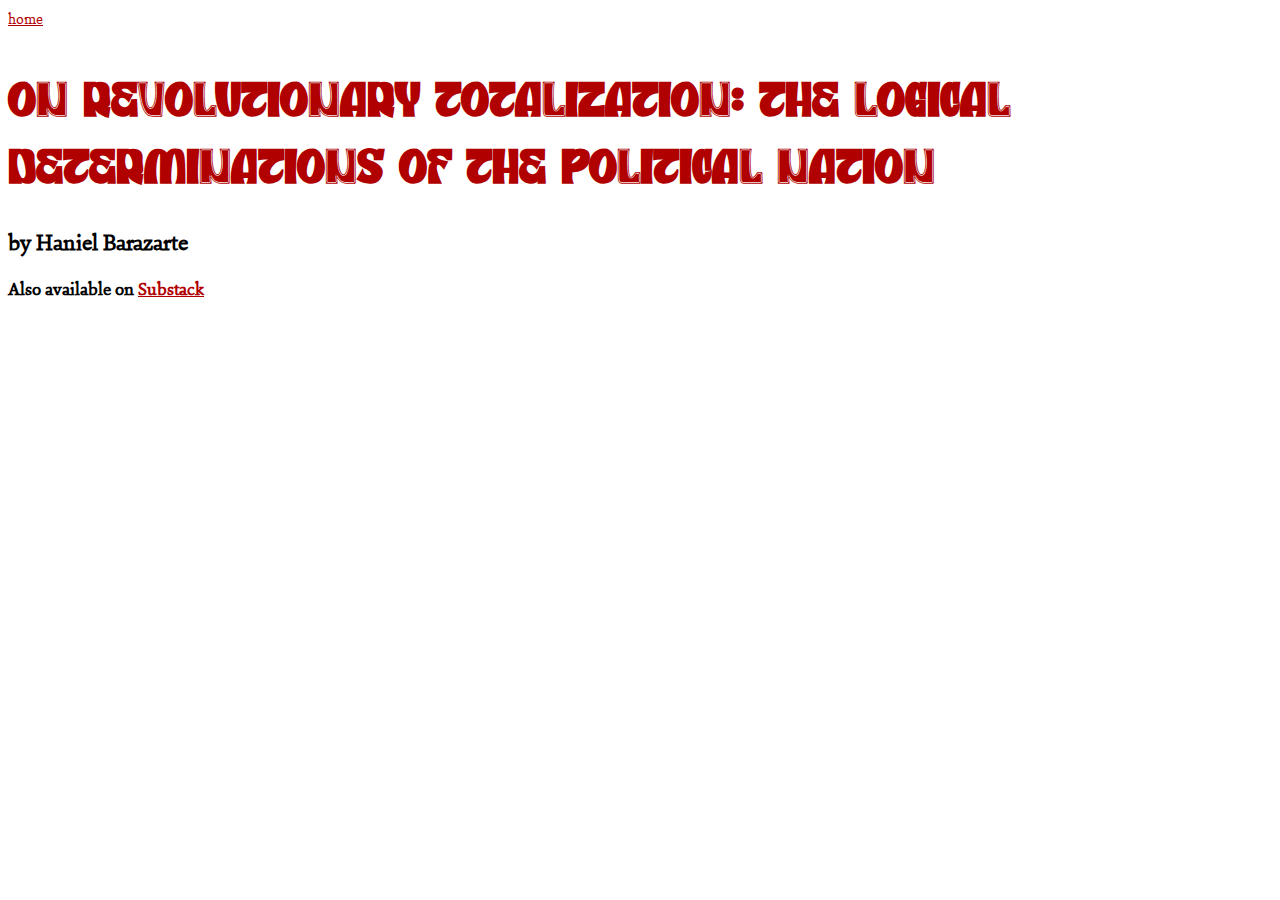
<file: student-essays/the-bourgeois-thought-form-and-the-political-nation.html>
<head>
    <meta charset="UTF-8">
    <meta name="description" content="The Bard Philosophy Club">
    <meta name="keywords" content="">
    <meta name="author" content="Henry Wandover & Haniel Barazarte">
    <meta name="viewport" content="width=device-width, initial-scale=1.0">
    <link rel="stylesheet" href="../static/style.css">
</head>

<body>
    <a href="../index.html">home</a>
    <h1>ON REVOLUTIONARY TOTALIZATION: THE LOGICAL DETERMINATIONS OF THE POLITICAL NATION</h1>
    <h2>by Haniel Barazarte</h2>
    <h3>Also available on <a href="https://hanielcel.substack.com/p/the-bourgeois-thought-form-and-the">Substack</a></h3>

    <footer></footer>
</body>
</file>
<file: static/style.css>
@font-face {
	font-family: 'SinaNova';
	src:
		local('Sina Nova'),
		local('Sina-Nova'),
		url('sina_nova.ttf') format('truetype');
	font-style: normal;
}

@font-face {
	font-family: 'NerdosFolume';
	src:
		local('Nerdos Folume'),
		local('Nerdos-Folume'),
		url('NerdosFolume.otf') format('opentype');
	font-style: normal;
}

* {
    font-family: SinaNova, serif;
}

h1 {
		font-family: NerdosFolume, SinaNova, serif;
		font-size: 3em;
    color: 	#b00000;
}

p, li {
		font-size: 1.2em;
}

a {
    color: #b00000;
}

a:visited {
    color: #7e0000;
}

img {
		padding-bottom: 25px;
		padding-top: 25px;
}


#gallery {
    width: 80%;
    position: relative;
    left: 50%;
    transform: translateX(-50%);
}

#images {
    display: flex;
    margin: 2px;
}

#gallery img {
    display: inline-block;
    position: relative;
    margin: 1px;
    min-width: 0;
    object-fit: contain;
}

.hover-item {
    position: relative; 
    display: inline-block; 
    padding-right: 10em;
}

.hover-image {
  display: none;
  position: absolute;
  top: 0;
  left: 100%;
  margin-top: -20em;
  width: 40em; 
	height: auto;
	float: right;
}



.hover-item:hover .hover-image {
  display: block;
}
</file>
